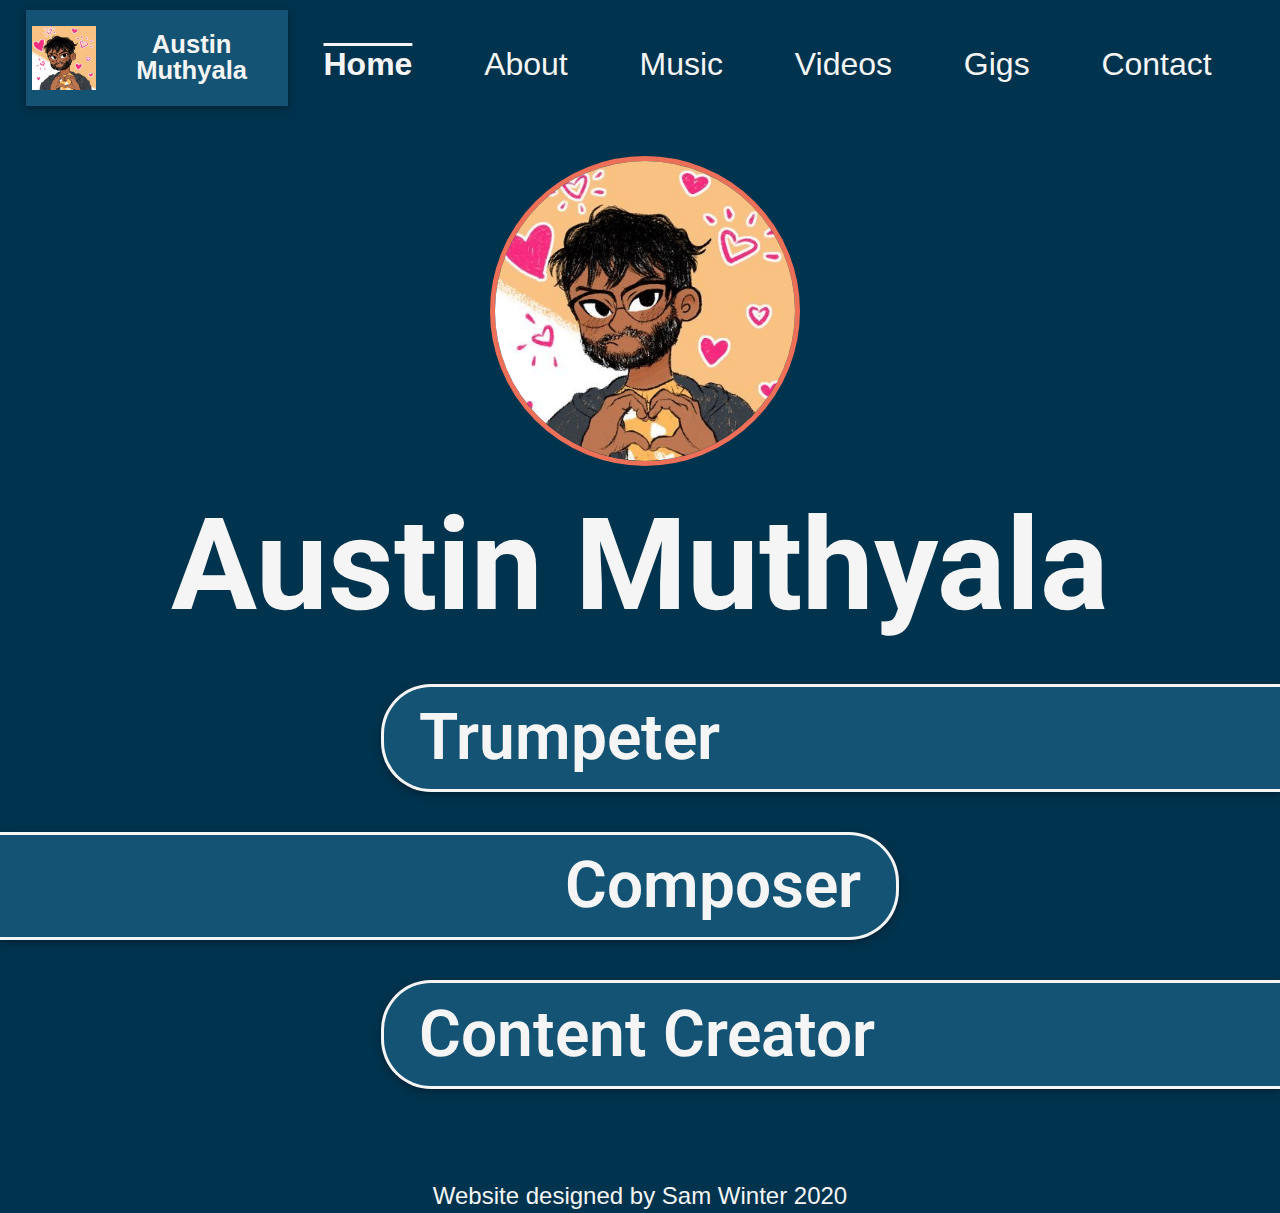
<file: index.html>
<!DOCTYPE html>

<html lang="en">

    <head>
        <!-- Global site tag (gtag.js) - Google Analytics -->
        <script async src="https://www.googletagmanager.com/gtag/js?id=G-86S7CY1XHG"></script>
        <script>
            window.dataLayer = window.dataLayer || [];
            function gtag(){dataLayer.push(arguments);}
            gtag('js', new Date());

            gtag('config', 'G-86S7CY1XHG');
        </script>
        <meta charset="utf-8">
        <meta name="viewport" content="width=device-width, initial-scale=1.0">
        <link rel="shortcut icon" type="image/jpg" href="images/mb_icon.jpg"/>
        <link rel="stylesheet" type="text/css" href="css/html5reset.css">
        <link rel="stylesheet" type="text/css" href="css/style.css">
        <link href="https://fonts.googleapis.com/css2?family=Roboto&display=swap" rel="stylesheet"> 
        <script src="js/site.js"></script>
        <title>Austin Muthyala</title>
    </head>

    <body id="main_body">
        <div class="skip" tabindex="0">
            <a href="#home_main">Skip to Content</a>
        </div>
        <header>
            <div class="name">
                <img src="images/mb_icon.jpg" alt="Muthybaby logo">
                <h1>Austin Muthyala</h1>
            </div>
            <div class="drop">
                <button onclick="dropdownToggle()" class="drop_button">Menu</button>
                <nav class="drop_list">
                    <li><a class="current_page" class="nav_link" href="index.html">Home</a></li>
                    <li><a class="nav_link" href="about.html">About</a></li>
                    <li><a class="nav_link" href="music.html">Music</a></li>
                    <li><a class="nav_link" href="content_creation.html">Videos</a></li>
                    <li><a class="nav_link" href="gigs_events.html">Gigs</a></li>
                    <li><a class="nav_link" href="contact.html">Contact</a></li>
                </nav>
            </div>
            <nav class="nav2">
                <ul class="navigation_list">
                    <li><a class="current_page" class="nav_link" href="index.html" tabindex="0">Home</a></li>
                    <li><a class="nav_link" href="about.html" tabindex="0">About</a></li>
                    <li><a class="nav_link" href="music.html" tabindex="0">Music</a></li>
                    <li><a class="nav_link" href="content_creation.html" tabindex="0">Videos</a></li>
                    <li><a class="nav_link" href="gigs_events.html" tabindex="0">Gigs</a></li>
                    <li><a class="nav_link" href="contact.html" tabindex="0">Contact</a></li>
                </ul>
            </nav>
        </header>

        <main id="home_main">
            <div class="flip" tabindex="0">
                <div class="flip_inner">
                    <div class="flip_front">
                        <img class="home_img" src="images/mb_icon.jpg" alt="Muthybaby logo" style="width:300px;height:300px;">
                    </div>
                    <div class="flip_back">
                        <img class="home_img" src="images/about/solo.jpg" alt="Austin playing a solo" style="width:300px;height:300px;">
                    </div>
                </div>
            </div> 
            <div id="home_header">
                <h1 class="home_content">Austin Muthyala</h1>
            </div>
            <div id="home1">
                <p class="home_content">Trumpeter</p>
            </div>
            <div id="home2">
                <p class="home_content">Composer</p>
            </div>
            <div id="home3">
                <p class="home_content">Content Creator</p>
            </div>
        </main>

        <footer>
            <p>Website designed by Sam Winter 2020</p>
        </footer>
    </body>

</html>
</file>
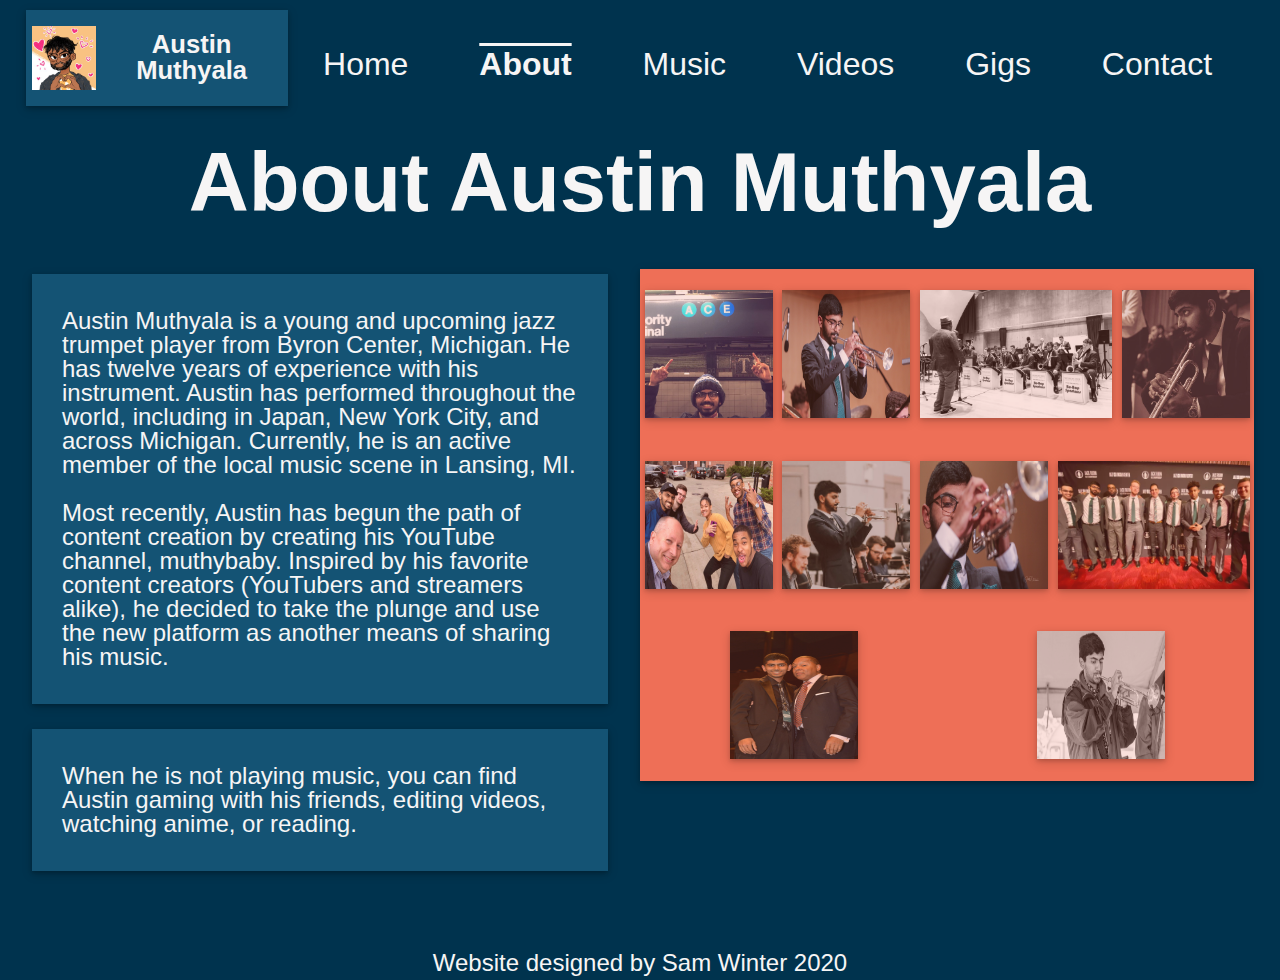
<file: about.html>
<!DOCTYPE html>

<html lang="en">

    <head>
        <!-- Global site tag (gtag.js) - Google Analytics -->
        <script async src="https://www.googletagmanager.com/gtag/js?id=G-86S7CY1XHG"></script>
        <script>
            window.dataLayer = window.dataLayer || [];
            function gtag(){dataLayer.push(arguments);}
            gtag('js', new Date());

            gtag('config', 'G-86S7CY1XHG');
        </script>
        <meta charset="utf-8">
        <meta name="viewport" content="width=device-width, initial-scale=1.0">
        <link rel="shortcut icon" type="image/jpg" href="images/mb_icon.jpg"/>
        <link rel="stylesheet" type="text/css" href="css/html5reset.css">
        <link rel="stylesheet" type="text/css" href="css/style.css">
        <script src="js/site.js"></script>
        <title>About</title>
    </head>

    <body>
        <div class="skip">
            <a href="#about_main">Skip to Content</a>
        </div>
        <header>
            <div class="name">
                <img src="images/mb_icon.jpg" alt="Muthybaby logo">
                <h1>Austin Muthyala</h1>
            </div>
            <div class="drop">
                <button onclick="dropdownToggle()" class="drop_button">Menu</button>
                <nav class="drop_list">
                    <li><a class="nav_link" href="index.html">Home</a></li>
                    <li><a class="current_page" class="nav_link" href="about.html">About</a></li>
                    <li><a class="nav_link" href="music.html">Music</a></li>
                    <li><a class="nav_link" href="content_creation.html">Videos</a></li>
                    <li><a class="nav_link" href="gigs_events.html">Gigs</a></li>
                    <li><a class="nav_link" href="contact.html">Contact</a></li>
                </nav>
            </div>
            <nav class="nav2">
                <ul class="navigation_list">
                    <li><a class="nav_link" href="index.html">Home</a></li>
                    <li><a class="current_page" class="nav_link" href="about.html">About</a></li>
                    <li><a class="nav_link" href="music.html">Music</a></li>
                    <li><a class="nav_link" href="content_creation.html">Videos</a></li>
                    <li><a class="nav_link" href="gigs_events.html">Gigs</a></li>
                    <li><a class="nav_link" href="contact.html">Contact</a></li>
                </ul>
            </nav>
        </header>

        <main id="about_main" class="main_container">
            <div class="headlines" id="about_headline">
                <h1><span class="orange">About</span> Austin <span class="orange">Muthyala</span></h1>
            </div>
            <div id="about_bio" class="page_card">
                <p>Austin Muthyala is a young and upcoming jazz trumpet player from Byron
                    Center, Michigan. He has twelve years of experience with his instrument.
                    Austin has performed throughout the world, including in Japan, New York City, and across
                    Michigan. Currently, he is an active member of the local music scene in Lansing, MI.<br><br>
                    Most recently, Austin has begun the path of content creation by creating his
                    YouTube channel, muthybaby. Inspired by his favorite content creators (YouTubers and
                    streamers alike), he decided to take the plunge and use the new platform as another
                    means of sharing his music.</p>
            </div>
            <div id="about_imgs" class="imgs_container">
                <img class="small_img" src="images/about/ace.jpg" alt="Austin by the ACE sign">
                <img class="small_img" src="images/about/solo.jpg" alt="Austin performing a solo">
                <img id="japan_band" class="large_img" src="images/about/japan_band.png" alt="Austin and his band in Japan">
                <img class="small_img" src="images/about/pose.jpg" alt="Austin playing the trumpet">
                <img class="small_img" src="images/about/friends.jpg" alt="Austin and friends">
                
                <img class="small_img extra_img" src="images/contact/solo2.jpg" alt="Austin taking a solo">
                <img class="small_img extra_img" src="images/contact/solo3.jpg" alt="Austin taking a solo">
                <img id="the_boys" class="large_img extra_img" src="images/contact/the_boys.jpg" alt="Austin and the boys">
                <img class="small_img extra_img" src="images/contact/wynton.jpg" alt="Austin and Wynton Marsalis">
                <img class="small_img extra_img" src="images/contact/solo4.jpg" alt="Austin taking a solo">
            </div>
            <div id="about_hobbies" class="page_card">
                <p>When he is not playing music, you can find Austin gaming with his friends, editing videos,
                    watching anime, or reading.</p>
            </div>
        </main>

        <footer>
            <p>Website designed by Sam Winter 2020</p>
        </footer>
        
    </body>

</html>
</file>
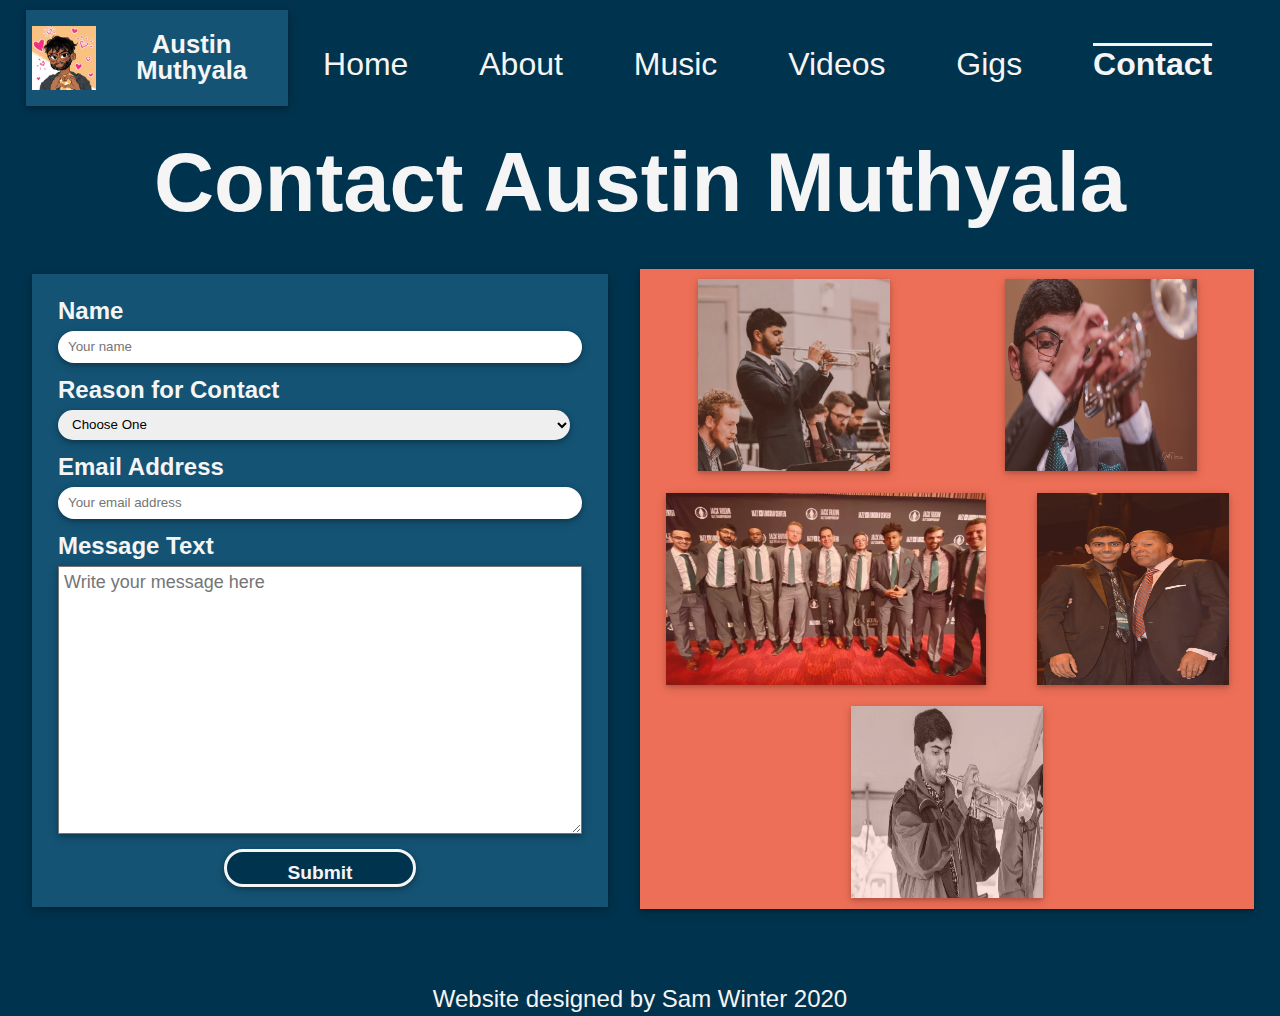
<file: contact.html>
<!DOCTYPE html>

<html lang="en">

    <head>
        <!-- Global site tag (gtag.js) - Google Analytics -->
        <script async src="https://www.googletagmanager.com/gtag/js?id=G-86S7CY1XHG"></script>
        <script>
            window.dataLayer = window.dataLayer || [];
            function gtag(){dataLayer.push(arguments);}
            gtag('js', new Date());

            gtag('config', 'G-86S7CY1XHG');
        </script>
        <meta charset="utf-8">
        <meta name="viewport" content="width=device-width, initial-scale=1.0">
        <link rel="shortcut icon" type="image/jpg" href="images/mb_icon.jpg"/>
        <link rel="stylesheet" type="text/css" href="css/html5reset.css">
        <link rel="stylesheet" type="text/css" href="css/style.css">
        <script src="js/site.js"></script>
        <title>Contact</title>
    </head>

    <body>
        <div class="skip">
            <a href="#contact_main">Skip to Content</a>
        </div>
        <header>
            <div class="name">
                <img src="images/mb_icon.jpg" alt="Muthybaby logo">
                <h1>Austin Muthyala</h1>
            </div>
            <div class="drop">
                <button onclick="dropdownToggle()" class="drop_button">Menu</button>
                <nav class="drop_list">
                    <li><a class="nav_link" href="index.html">Home</a></li>
                    <li><a class="nav_link" href="about.html">About</a></li>
                    <li><a class="nav_link" href="music.html">Music</a></li>
                    <li><a class="nav_link" href="content_creation.html">Videos</a></li>
                    <li><a class="nav_link" href="gigs_events.html">Gigs</a></li>
                    <li><a class="current_page" class="nav_link" href="contact.html">Contact</a></li>
                </nav>
            </div>
            <nav class="nav2">
                <ul class="navigation_list">
                    <li><a class="nav_link" href="index.html">Home</a></li>
                    <li><a class="nav_link" href="about.html">About</a></li>
                    <li><a class="nav_link" href="music.html">Music</a></li>
                    <li><a class="nav_link" href="content_creation.html">Videos</a></li>
                    <li><a class="nav_link" href="gigs_events.html">Gigs</a></li>
                    <li><a class="current_page" class="nav_link" href="contact.html">Contact</a></li>
                </ul>
            </nav>
        </header>

        <main id="contact_main" class="main_container">

            <div id="contact_headline" class="headlines">
                <h1>Contact <span class="orange">Austin</span> Muthyala</h1>
            </div>

            <div id="contact_form" class="page_card">
                <form action="https://formspree.io/f/mgepypeq" method="POST">
              
                    <label for="name">Name</label>
                    <input type="text" id="name" name="name" placeholder="Your name">
                
                    <label for="reason">Reason for Contact</label>
                    <select id="reason" name="reason">
                    <option value="None chosen">Choose One</option>
                    <option value="Gig">Gig Opportunity</option>
                    <option value="Teaching Inquiry">Teaching Inquiry</option>
                    <option value="Collaboration Request">Collaboration Request</option>
                    <option value="General Contact">General Contact</option>
                    </select>

                    <label for="email">Email Address</label>
                    <input type="text" id="email" name="email" placeholder="Your email address">
                
                    <label for="message">Message Text</label>
                    <textarea id="message" name="message" placeholder="Write your message here"></textarea>
                
                    <input id="submit" type="submit" value="Submit">
              
                </form>
            </div> 
            <div id="contact_imgs" class="imgs_container">
                <img class="small_img" src="images/contact/solo2.jpg" alt="Austin taking a solo">
                <img class="small_img" src="images/contact/solo3.jpg" alt="Austin taking a solo">
                <img id="the_boys" class="large_img" src="images/contact/the_boys.jpg" alt="Austin and the boys">
                <img class="small_img" src="images/contact/wynton.jpg" alt="Austin and Wynton Marsalis">
                <img class="small_img" src="images/contact/solo4.jpg" alt="Austin taking a solo">
            </div>
        </main>

        <footer>
            <p>Website designed by Sam Winter 2020</p>
        </footer>
        
    </body>

</html>
</file>
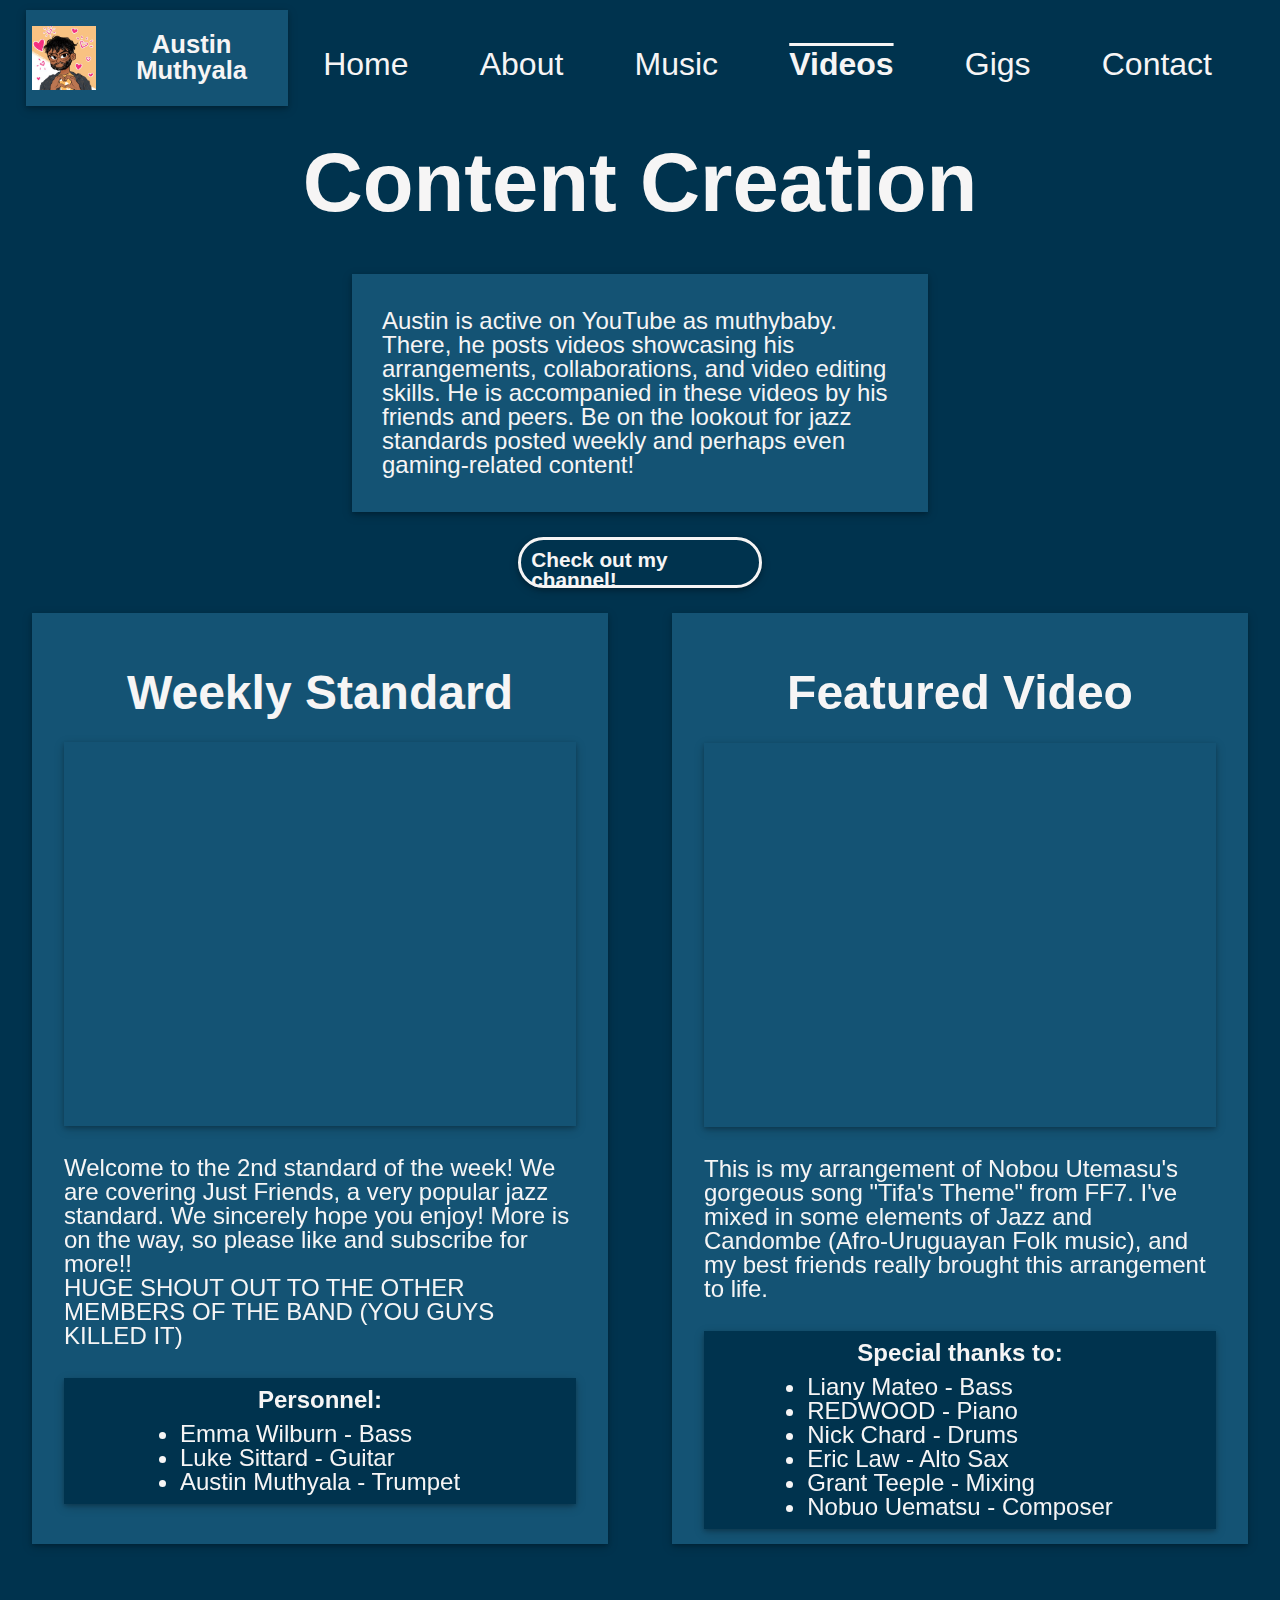
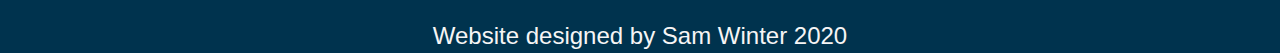
<file: content_creation.html>
<!DOCTYPE html>

<html lang="en">

    <head>
        <!-- Global site tag (gtag.js) - Google Analytics -->
        <script async src="https://www.googletagmanager.com/gtag/js?id=G-86S7CY1XHG"></script>
        <script>
            window.dataLayer = window.dataLayer || [];
            function gtag(){dataLayer.push(arguments);}
            gtag('js', new Date());

            gtag('config', 'G-86S7CY1XHG');
        </script>
        <meta charset="utf-8">
        <meta name="viewport" content="width=device-width, initial-scale=1.0">
        <link rel="shortcut icon" type="image/jpg" href="images/mb_icon.jpg"/>
        <link rel="stylesheet" type="text/css" href="css/html5reset.css">
        <link rel="stylesheet" type="text/css" href="css/style.css">
        <script src="js/site.js"></script>
        <title>Videos</title>
    </head>

    <body>
        <div class="skip">
            <a href="#video_main">Skip to Content</a>
        </div>
        <header>
            <div class="name">
                <img src="images/mb_icon.jpg" alt="Muthybaby logo">
                <h1>Austin Muthyala</h1>
            </div>
            <div class="drop">
                <button onclick="dropdownToggle()" class="drop_button">Menu</button>
                <nav class="drop_list">
                    <li><a class="nav_link" href="index.html">Home</a></li>
                    <li><a class="nav_link" href="about.html">About</a></li>
                    <li><a class="nav_link" href="music.html">Music</a></li>
                    <li><a class="current_page" class="nav_link" href="content_creation.html">Videos</a></li>
                    <li><a class="nav_link" href="gigs_events.html">Gigs</a></li>
                    <li><a class="nav_link" href="contact.html">Contact</a></li>
                </nav>
            </div>
            <nav class="nav2">
                <ul class="navigation_list">
                    <li><a class="nav_link" href="index.html">Home</a></li>
                    <li><a class="nav_link" href="about.html">About</a></li>
                    <li><a class="nav_link" href="music.html">Music</a></li>
                    <li><a class="current_page" class="nav_link" href="content_creation.html">Videos</a></li>
                    <li><a class="nav_link" href="gigs_events.html">Gigs</a></li>
                    <li><a class="nav_link" href="contact.html">Contact</a></li>
                </ul>
            </nav>
        </header>

        <main id="video_main" class="main_container">
            <div class="headlines">
                <h1>Content <span class="orange">Creation</span></h1>
            </div>
            <div id="video_desc" class="page_card">
                <p>Austin is active on YouTube as muthybaby. There, he posts videos showcasing his arrangements,
                    collaborations, and video editing skills. He is accompanied in these videos by his friends
                    and peers. Be on the lookout for jazz standards posted weekly and perhaps even gaming-related 
                    content!
                </p>
            </div>
            <a href="https://www.youtube.com/channel/UC6AO7AsbFpjEsR_N7eI0t7A" class="w3-button" id="channel_link">Check out my channel!</a>
            <div id="video_section1" class="page_card">
                <h2>Weekly Standard</h2>
                <iframe title="weekly_standard" src="https://youtube.com/embed/nhDXVvV-UZQ" width="306" height="150" frameborder="0" 
                allowfullscreen="true"></iframe>
                <p class="extras_p">Welcome to the 2nd standard of the week! We are covering Just Friends, a very popular jazz standard. We sincerely 
                    hope you enjoy! More is on the way, so please like and subscribe for more!!
                    <br>HUGE SHOUT OUT TO THE  OTHER MEMBERS OF THE BAND (YOU GUYS KILLED IT)</p>
                <div class="feature_list extras_div">
                    <h3>Personnel:</h3>
                    <ul>
                        <li>Emma Wilburn - Bass</li>
                        <li>Luke Sittard - Guitar</li>
                        <li>Austin Muthyala - Trumpet</li>
                    </ul>
                </div>
            </div>
            <div id="video_section2" class="page_card">
                <h2>Featured Video</h2>
                <iframe title="featured_vid" src="https://www.youtube.com/embed/qxV4HOrIyDw" width="306" height="150" frameborder="0"
                allowfullscreen="true"></iframe>
                <p class="extras_p">This is my arrangement of Nobou Utemasu's gorgeous song "Tifa's Theme" from FF7. 
                    I've mixed in some elements of Jazz and Candombe (Afro-Uruguayan Folk music), and 
                    my best friends really brought this arrangement to life.</p>
                <div class="feature_list extras_div">
                    <h3>Special thanks to:</h3>
                    <ul>
                        <li>Liany Mateo - Bass</li>
                        <li>REDWOOD - Piano</li>
                        <li>Nick Chard - Drums</li>
                        <li>Eric Law - Alto Sax</li>
                        <li>Grant Teeple - Mixing</li>
                        <li>Nobuo Uematsu - Composer</li>
                    </ul>
                </div>
            </div>
        </main>

        <footer>
            <p>Website designed by Sam Winter 2020</p>
        </footer>
        
    </body>

</html>
</file>
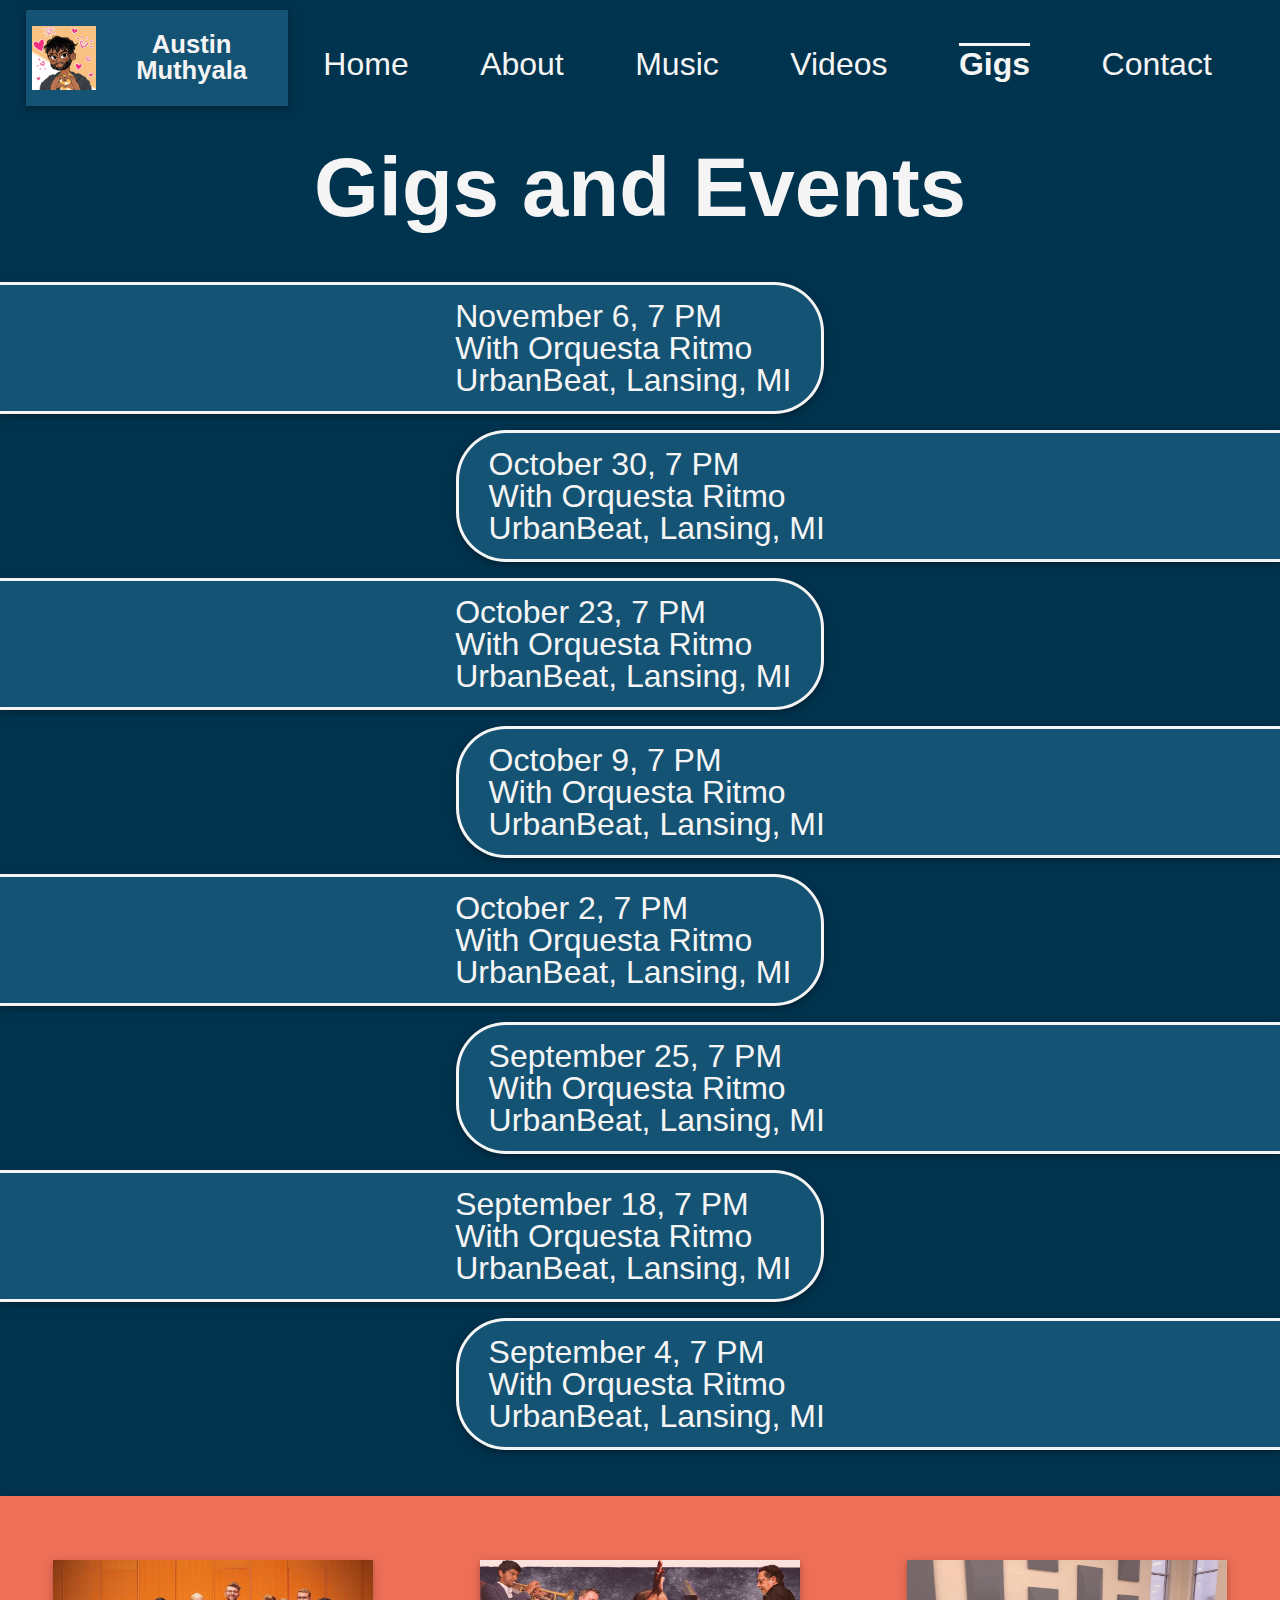
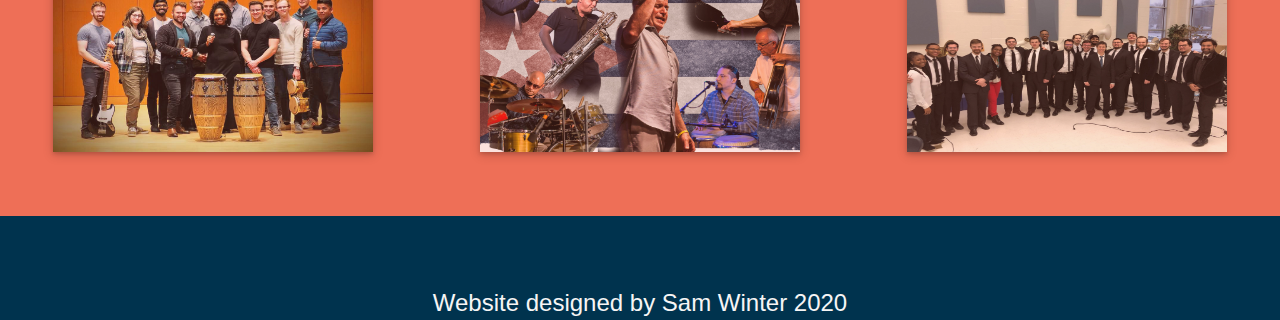
<file: gigs_events.html>
<!DOCTYPE html>

<html lang="en">

    <head>
        <!-- Global site tag (gtag.js) - Google Analytics -->
        <script async src="https://www.googletagmanager.com/gtag/js?id=G-86S7CY1XHG"></script>
        <script>
            window.dataLayer = window.dataLayer || [];
            function gtag(){dataLayer.push(arguments);}
            gtag('js', new Date());

            gtag('config', 'G-86S7CY1XHG');
        </script>
        <meta charset="utf-8">
        <meta name="viewport" content="width=device-width, initial-scale=1.0">
        <link rel="shortcut icon" type="image/jpg" href="images/mb_icon.jpg"/>
        <link rel="stylesheet" type="text/css" href="css/html5reset.css">
        <link rel="stylesheet" type="text/css" href="css/style.css">
        <script src="js/site.js"></script>
        <title>Events</title>
    </head>

    <body>
        <div class="skip">
            <a href="#gigs_main">Skip to Content</a>
        </div>
        <header>
            <div class="name">
                <img src="images/mb_icon.jpg" alt="Muthybaby logo">
                <h1>Austin Muthyala</h1>
            </div>
            <div class="drop">
                <button onclick="dropdownToggle()" class="drop_button">Menu</button>
                <nav class="drop_list">
                    <li><a class="nav_link" href="index.html">Home</a></li>
                    <li><a class="nav_link" href="about.html">About</a></li>
                    <li><a class="nav_link" href="music.html">Music</a></li>
                    <li><a class="nav_link" href="content_creation.html">Videos</a></li>
                    <li><a class="current_page" class="nav_link" href="gigs_events.html">Gigs</a></li>
                    <li><a class="nav_link" href="contact.html">Contact</a></li>
                </nav>
            </div>
            <nav class="nav2">
                <ul class="navigation_list">
                    <li><a class="nav_link" href="index.html">Home</a></li>
                    <li><a class="nav_link" href="about.html">About</a></li>
                    <li><a class="nav_link" href="music.html">Music</a></li>
                    <li><a class="nav_link" href="content_creation.html">Videos</a></li>
                    <li><a class="current_page" class="nav_link" href="gigs_events.html">Gigs</a></li>
                    <li><a class="nav_link" href="contact.html">Contact</a></li>
                </ul>
            </nav>
        </header>

        <main id="gigs_main">
            <div class="headlines" id="gigs_headline">
                <h1>Gigs and Events</h1>
            </div>
            <div class="left_stick">
                <p class="gigs_content">November 6, 7 PM<br>With Orquesta Ritmo<br>UrbanBeat, Lansing, MI</p>
            </div>
            <div class="right_stick">
                <p class="gigs_content">October 30, 7 PM<br>With Orquesta Ritmo<br>UrbanBeat, Lansing, MI</p>
            </div>
            <div class="left_stick">
                <p class="gigs_content">October 23, 7 PM<br>With Orquesta Ritmo<br>UrbanBeat, Lansing, MI</p>
            </div>
            <div class="right_stick">
                <p class="gigs_content">October 9, 7 PM<br>With Orquesta Ritmo<br>UrbanBeat, Lansing, MI</p>
            </div>
            <div class="left_stick">
                <p class="gigs_content">October 2, 7 PM<br>With Orquesta Ritmo<br>UrbanBeat, Lansing, MI</p>
            </div>
            <div class="right_stick">
                <p class="gigs_content">September 25, 7 PM<br>With Orquesta Ritmo<br>UrbanBeat, Lansing, MI</p>
            </div>
            <div class="left_stick">
                <p class="gigs_content">September 18, 7 PM<br>With Orquesta Ritmo<br>UrbanBeat, Lansing, MI</p>
            </div>
            <div class="right_stick">
                <p class="gigs_content">September 4, 7 PM<br>With Orquesta Ritmo<br>UrbanBeat, Lansing, MI</p>
            </div>
            <div id="gigs_imgs" class="imgs_container">
                <img class="large_img" src="images/gigs/salsa.jpg" alt="Austin and his salsa band">
                <img class="large_img" src="images/gigs/orquesta_ritmo.jpg" alt="Orquesta Ritmo">
                <img class="large_img" src="images/gigs/band.jpg" alt="Austin and the band">
            </div>
        </main>

        <footer>
            <p>Website designed by Sam Winter 2020</p>
        </footer>
    </body>

</html>
</file>
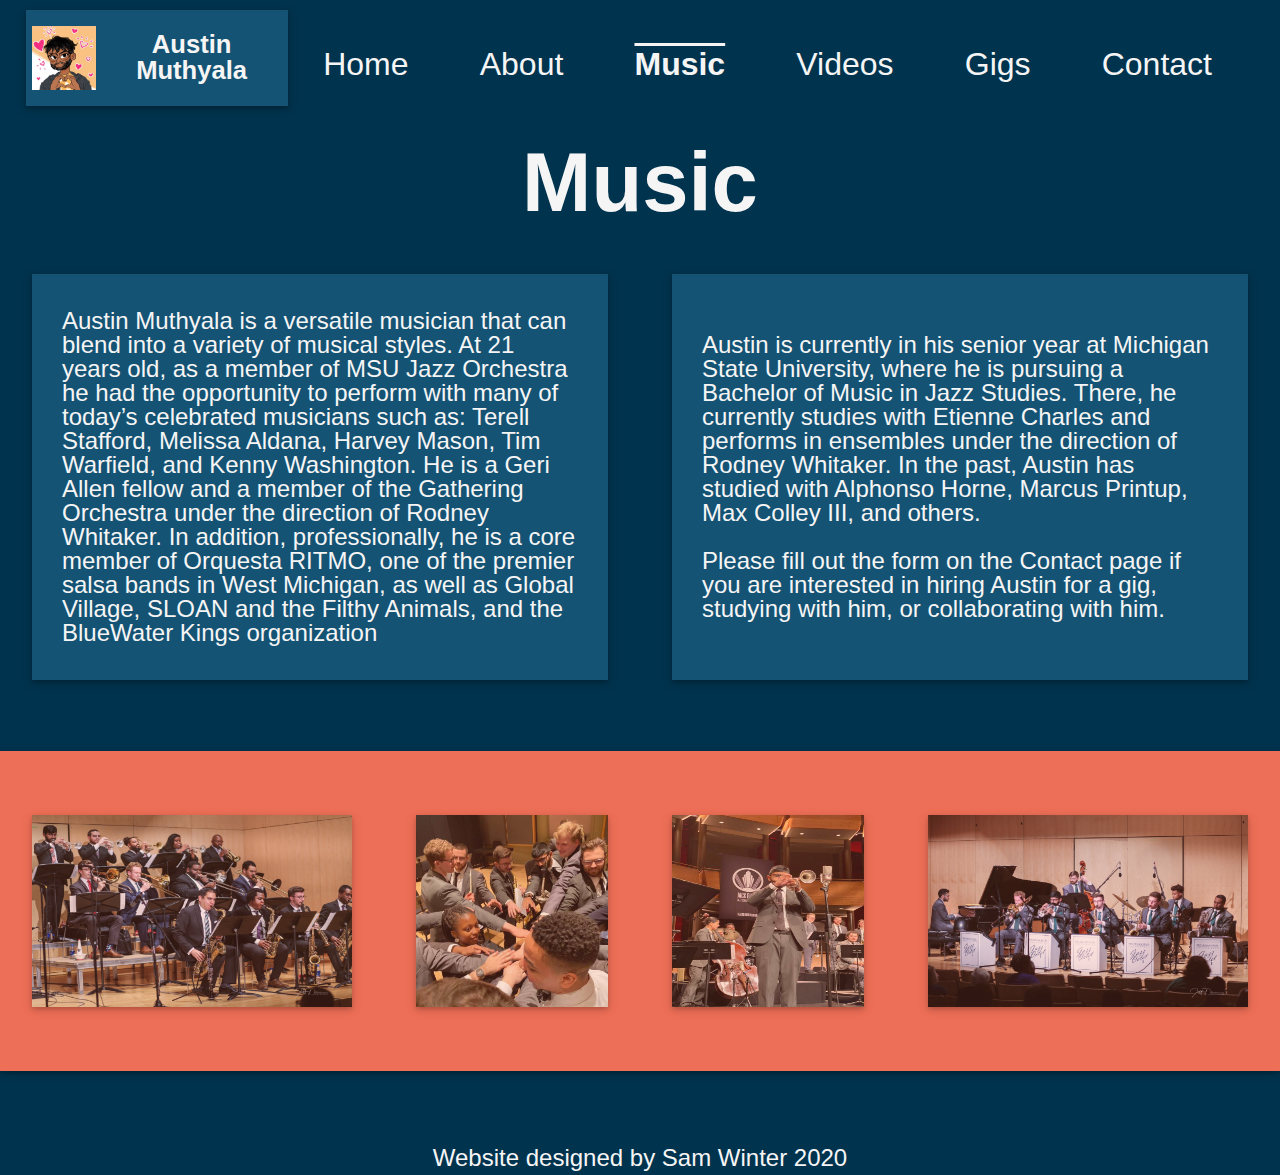
<file: music.html>
<!DOCTYPE html>

<html lang="en">

    <head>
        <!-- Global site tag (gtag.js) - Google Analytics -->
        <script async src="https://www.googletagmanager.com/gtag/js?id=G-86S7CY1XHG"></script>
        <script>
            window.dataLayer = window.dataLayer || [];
            function gtag(){dataLayer.push(arguments);}
            gtag('js', new Date());

            gtag('config', 'G-86S7CY1XHG');
        </script>
        <meta charset="utf-8">
        <meta name="viewport" content="width=device-width, initial-scale=1.0">
        <link rel="shortcut icon" type="image/jpg" href="images/mb_icon.jpg"/>
        <link rel="stylesheet" type="text/css" href="css/html5reset.css">
        <link rel="stylesheet" type="text/css" href="css/style.css">
        <script src="js/site.js"></script>
        <title>Music</title>
    </head>

    <body>
        <div class="skip">
            <a href="#music_main">Skip to Content</a>
        </div>
        <header>
            <div class="name">
                <img src="images/mb_icon.jpg" alt="Muthybaby logo">
                <h1>Austin Muthyala</h1>
            </div>
            <div class="drop">
                <button onclick="dropdownToggle()" class="drop_button">Menu</button>
                <nav class="drop_list">
                    <li><a class="nav_link" href="index.html">Home</a></li>
                    <li><a class="nav_link" href="about.html">About</a></li>
                    <li><a class="current_page" class="nav_link" href="music.html">Music</a></li>
                    <li><a class="nav_link" href="content_creation.html">Videos</a></li>
                    <li><a class="nav_link" href="gigs_events.html">Gigs</a></li>
                    <li><a class="nav_link" href="contact.html">Contact</a></li>
                </nav>
            </div>
            <nav class="nav2">
                <ul class="navigation_list">
                    <li><a class="nav_link" href="index.html">Home</a></li>
                    <li><a class="nav_link" href="about.html">About</a></li>
                    <li><a class="current_page" class="nav_link" href="music.html">Music</a></li>
                    <li><a class="nav_link" href="content_creation.html">Videos</a></li>
                    <li><a class="nav_link" href="gigs_events.html">Gigs</a></li>
                    <li><a class="nav_link" href="contact.html">Contact</a></li>
                </ul>
            </nav>
        </header>

        <main id="music_main" class="main_container">
            <div class="headlines">
                <h1>Music</h1>
            </div>
            <div id="music_ov" class="page_card">
                <p>Austin Muthyala is a versatile musician that can blend into a variety of musical
                    styles. At 21 years old, as a member of MSU Jazz Orchestra he had the opportunity to
                    perform with many of today’s celebrated musicians such as: Terell Stafford, Melissa
                    Aldana, Harvey Mason, Tim Warfield, and Kenny Washington. He is a Geri Allen fellow
                    and a member of the Gathering Orchestra under the direction of Rodney Whitaker.
                    In addition, professionally, he is a core member of Orquesta RITMO, one of the premier
                    salsa bands in West Michigan, as well as Global Village, SLOAN and the Filthy
                    Animals, and the BlueWater Kings organization
                </p>
            </div>
            <div id="music_imgs" class="imgs_container">
                <img class="large_img" src="images/music/the_gathering.jpg" alt="The Gathering Orchestra">
                <img class="small_img" src="images/music/team.jpg" alt="Austin and teammates">
                <img class="small_img" src="images/music/jack_rudin.jpg" alt="Austin at Jack Rudin">
                <img class="large_img" src="images/music/octet.jpg" alt="Austin's octet">
            </div>
            <div id="music_studies" class="page_card">
                <p>Austin is currently in his senior year at Michigan State University, where he is pursuing
                    a Bachelor of Music in Jazz Studies. There, he currently studies with Etienne Charles and performs
                    in ensembles under the direction of Rodney Whitaker. In the past, Austin has studied with Alphonso Horne,
                    Marcus Printup, Max Colley III, and others.<br> <br>
                    Please fill out the form on the Contact page if you are interested in hiring Austin for a gig, studying with
                    him, or collaborating with him.
                </p>
            </div>
        </main>

        <footer>
            <p>Website designed by Sam Winter 2020</p>
        </footer>
        
    </body>

</html>
</file>
<file: css/style.css>
@-webkit-keyframes fade_in {
    0% {
        opacity: 0;
    }
  
    100% {
        opacity: 1;
    }
}
  
@keyframes fade_in {
    0% {
        opacity: 0;
    }
  
    100% {
        opacity: 1;
    }
}

@-webkit-keyframes slide_up {
    0% {
        margin-top: 200px;
    }

    100% {
        margin-top: 8px;
  }
}
  
@keyframes slide_up {
    0% {
      margin-top: 200px;
    }
  
    100% {
      margin-top: 8px;
    }
}

@-webkit-keyframes slide_up_tablet {
    0% {
        margin-top: 300px;
    }

    100% {
        margin-top: 20px;
  }
}
  
@keyframes slide_up_tablet {
    0% {
      margin-top: 300px;
    }
  
    100% {
      margin-top: 20px;
    }
}

body {
    font-family: 'Segoe UI', Tahoma, Geneva, Verdana, sans-serif;
    color: #f6f5f5; 
    background-color: #00334e;
    width: 100vw;
}

.current_page {
    color: #f6f5f5;
    font-size: 1.25em;
    text-decoration: underline;
    font-weight: 550;
}

.skip {
    background: none;
    margin-left: auto;
    margin-right: auto;
    text-decoration: none;
    font-weight: 100;
    opacity: 100;
    align-self: center;
    justify-self: center;
}

.skip a {
    background: #145374;
    color: #f6f5f5;
    text-decoration: none;
    left: 0;
    padding: 6px;
    -webkit-transition: top 1s ease-out;
    transition: top 1s ease-out;
    z-index: 1;
    position: absolute;
    top: -40px;
}
  
.skip a:focus {
    top: 0px;
}

.skip:hover, .skip:focus {
    color: #ee6f57;
    text-decoration: underline;
}

.name {
    display: none;
}

.drop_button {
    width: 15vw;
    height: 15vw;
    margin-left: 42.5vw;
    font-size: 1.5em;
    color: transparent;
    margin-top: 10px;
    border: none;
    background-color: transparent;
    cursor: pointer;
    background: url("../images/menu_icon.png");
    background-size: 100% 100%;
}

.drop_button:hover, .drop_button:focus {
    opacity: 0.85;
}

.drop {
    display: inline-block;
    position: relative;
}

.drop_list {
    display: none;
    position: absolute;
    width: 100vw;
    box-shadow: 0px 8px 16px 0px rgba(0,0,0,0.2);
    z-index: 1;
    background-color: #00334e;
    text-align: center;
    border-radius: 0px 0px 30px 30px;
}

.drop_list li:nth-child(odd) {
    background-color: #145374;
}

.drop_list li {
    padding: 12px 10px;
    text-decoration: none;
    display: block;
}

.show {
    display: block;
}

.nav2 {
    display:none;
}

.nav_link {
    color: #f6f5f5;
    text-decoration: none;
    font-weight: 300;
    font-size: 1.25em;
    cursor: pointer;
}

.nav_link:hover, .nav_link:focus {
    color: #ee6f57;
    text-decoration: underline;
}

.main_container {
    display: grid;
    row-gap: 15px;
    padding-top: 10px;
    width: 100vw;
}

.page_card p {
    width: 75vw;
    padding-top: 3vw;
    padding-bottom: 3vw;
    align-self: center;
    justify-self: center;
}

.orange {
    color: #f6f5f5;
}

.headlines {
    grid-row: 1 / span 1;
    grid-column: 1 / span 2;
    display: flex;
    justify-content: center;
    align-content: center;
    font-size: 2.5em;
    padding-bottom: 10px;
    font-family: 'Segoe UI', Tahoma, Geneva, Verdana, sans-serif;
}

.page_card {
    display: flex;
    justify-content: center;
    align-content: center;
    justify-self: center;
    width: 85vw;
    background-color: #145374;
    padding-top: 5px;
    padding-bottom: 5px;
    margin: 5px;
    box-shadow: 0 2px 4px 0 rgba(0, 0, 0, 0.2), 0 3px 10px 0 rgba(0, 0, 0, 0.19);
}

.imgs_container {
    overflow: hidden;
    display: flex;
    flex-wrap: wrap;
    justify-content: space-around;
    align-content: space-around;
    background-color: #ee6f57;
    box-shadow: 0 2px 4px 0 rgba(0, 0, 0, 0.2), 0 3px 10px 0 rgba(0, 0, 0, 0.19);
    height: 90vw;
    width: 100vw;
}

#home_main {
    display: flex;
    flex-direction: column;
    align-content: space-around;
    justify-content: center;
    width: 100vw;
    overflow: hidden;
    font-family: 'Roboto', 'Segoe UI', Tahoma, Geneva, Verdana, sans-serif;
}

#home_main h1 {
    font-size: 2.5em;
    font-weight: 700;
    padding-top: 10px;
    display: flex;
    align-content: center;
    justify-content: center;
}

.flip {
    background-color: transparent;
    width: 300px;
    height: 300px;
    perspective: 1000px;
    align-self: center;
    justify-self: center;
    margin-top: 25px;
    margin-bottom: 10px;
}

.flip_inner {
    position: relative;
    width: 120%;
    height: 105%;
    transition: transform 0.6s;
    transform-style: preserve-3d;
}

.flip:hover .flip_inner, .flip:focus .flip_inner {
    transform: rotateY(180deg);
}

.flip_front, .flip_back {
    position: absolute;
    width: 100%;
    height: 100%;
    -webkit-backface-visibility: hidden;
    backface-visibility: hidden;
    background-color: #00334e;
}

.flip_back {
    transform: rotateY(180deg);
}

.home_img {
    border-radius: 50%;
    border-width: 5px;
    border-style: solid;
    border-color: #ee6f57;
}

.home_content {
    align-self: center;
    justify-self: center;
    font-weight: 600;
    font-size: 2em;
    margin: 15px;
}

#home1, #home2, #home3 {
    background-color: #145374;
    margin-top: 8px;
    margin-bottom: 8px;
    display: flex;
    flex-direction: row;
    width: 90vw;
    box-shadow: 0 2px 4px 0 rgba(0, 0, 0, 0.2), 0 3px 10px 0 rgba(0, 0, 0, 0.19);
    border-style: solid;
    border-color: #f6f5f5;
    animation-name: slide_up;
    animation-duration: 2s;
}

#home1, #home3 {
    justify-content: flex-start;
    align-content: center;
    align-self: flex-end;
    border-radius: 50px 0px 0px 50px;
    border-width: 3px 0px 3px 3px;
}

#home2 {
    justify-content: flex-end;
    align-content: center;
    border-radius: 0px 50px 50px 0px;
    border-width: 3px 3px 3px 0px;
}

#home_body {
    display: flex;
    flex-direction: column;
    justify-content: center;
    align-content: space-around;
}

footer {
    display: flex;
    justify-content: center;
    align-content: center;
    bottom: 5px;
    position: relative;
    width: 100%;
    z-index: -1;
    padding-top: 40px;
}

footer p {
    justify-self: center;
    align-self: center;
    font-weight: 100;
}

#about_main * {
    animation-name: fade_in;
    animation-duration: 1s;
}

#about_headline {
    font-size: 2em;
}

#about_main {
    grid-template-columns: repeat(2, 1fr);
    grid-template-rows: repeat(4, auto);
}

#about_bio {
    grid-row: 2 / span 1;
    grid-column: 1 / span 2;
}

#about_hobbies {
    grid-row: 4 / span 1;
    grid-column: 1 / span 2;
}

#about_imgs {
    grid-row: 3 / span 1;
    grid-column: 1 / span 2;
    height: 150vw;
}

.small_img {
    width: 40vw;
    height: 40vw;
    box-shadow: 0 2px 4px 0 rgba(0, 0, 0, 0.2), 0 3px 10px 0 rgba(0, 0, 0, 0.19);
    opacity: .8;
    animation-name: none !important;
}

.small_img:hover, .small_img:focus, .large_img:hover, .large_img:focus {
    box-shadow: 0 8px 16px 0 rgba(0, 0, 0, 0.2), 0 3px 10px 0 rgba(0, 0, 0, 0.19);
    opacity: 1;
}

.large_img {
    width: 90vw;
    height: 50vw;
    box-shadow: 0 2px 4px 0 rgba(0, 0, 0, 0.2), 0 3px 10px 0 rgba(0, 0, 0, 0.19);
    opacity: .8;
    animation-name: none !important;
}

#video_main {
    grid-template-columns: repeat(2, 1fr);
    grid-template-rows: repeat(5, auto);
}

#video_main * {
    animation-name: fade_in;
    animation-duration: 1s;
}

#video_desc {
    grid-row: 2 / span 1;
    grid-column: 1 / span 2;
}

#video_section1 h2, #video_section2 h2 {
    align-self: center;
    justify-self: center;
    padding-top: 5vw;
    padding-bottom: 5vw;
    font-size: 1.5em;
}

#channel_link {
    grid-row: 3 / span 1;
    grid-column: 1 / span 2;
    display: flex;
    justify-content: center;
    align-content: center;
    justify-self: center;
    background-color: #00334e;
    padding: 10px;
    margin: 5px;
    box-shadow: 0 2px 4px 0 rgba(0, 0, 0, 0.2), 0 3px 10px 0 rgba(0, 0, 0, 0.19);
    color: #f6f5f5;
    text-decoration: none;
    font-weight: 600;
    border-width: 3px;
    border-radius: 50px;
    border-color: #f6f5f5;
    border-style: solid;
    cursor: pointer;
}

#video_section1 {
    grid-row: 4 / span 1;
    grid-column: 1 / span 2;
    flex-direction: column;
}

#video_section2 {
    grid-row: 5 / span 1;
    grid-column: 1 / span 2;
    flex-direction: column;
}

#video_section1 iframe, #video_section2 iframe {
    width: 80vw;
    height: 60vw;
    align-self: center;
    justify-self: center;
    box-shadow: 0 2px 4px 0 rgba(0, 0, 0, 0.2), 0 3px 10px 0 rgba(0, 0, 0, 0.19);
}

.feature_list {
    background-color: #00334e;
    box-shadow: 0 2px 4px 0 rgba(0, 0, 0, 0.2), 0 3px 10px 0 rgba(0, 0, 0, 0.19);
    width: 70vw;
    display: flex;
    flex-wrap: wrap;
    flex-direction: column;
    justify-content: center;
    align-content: center;
    align-self: center;
    align-items: flex-start;
    padding-top: 10px;
    padding-bottom: 10px;
    margin-bottom: 10px;
}

.feature_list ul {
    padding-top: 5px;
    flex-wrap: wrap;
}

.feature_list h3 {
    padding-bottom: 5px;
    align-self: center;
}

#music_main {
    grid-template-columns: repeat(2, 1fr);
    grid-template-rows: repeat(4, auto);
}

#music_main * {
    animation-name: fade_in;
    animation-duration: 1s;
}

#music_ov {
    grid-row: 2 / span 1;
    grid-column: 1 / span 2;
}

#music_studies {
    grid-row: 4 / span 1;
    grid-column: 1 / span 2;
}


#music_imgs {
    grid-row: 3 / span 1;
    grid-column: 1 / span 2;
    height: 150vw;
}

#gigs_headline h1 {
    animation-name: fade-in;
    animation-duration: 1s;
}

#gigs_main .right_stick, #gigs_main .left_stick {
    background-color: #145374;
    margin-top: 8px;
    margin-bottom: 8px;
    display: flex;
    flex-direction: row;
    width: 90vw;
    box-shadow: 0 2px 4px 0 rgba(0, 0, 0, 0.2), 0 3px 10px 0 rgba(0, 0, 0, 0.19);
    border-style: solid;
    border-color: #f6f5f5;
    animation-name: slide_up;
    animation-duration: 2s;
}

.right_stick {
    justify-content: flex-start;
    align-content: center;
    align-self: flex-end;
    border-radius: 50px 0px 0px 50px;
    border-width: 3px 0px 3px 3px;
    padding-left: 15px;
}

.left_stick {
    justify-content: flex-end;
    align-content: center;
    border-radius: 0px 50px 50px 0px;
    border-width: 3px 3px 3px 0px;
    padding-right: 15px;
}

#gigs_main {
    display: flex;
    flex-direction: column;
    align-content: space-around;
    justify-content: center;
    width: 100vw;
    overflow: hidden;
}

.gigs_content {
    align-self: center;
    justify-self: center;
    font-size: 1.25em;
    margin: 15px;
    animation-name: fade_in;
    animation-duration: 1s;
}

#gigs_imgs {
    margin-top: 15px;
    height: 170vw;
    animation-name: fade_in;
    animation-duration: 1s;
}

#gigs_details {
    margin-top: 20px;
    align-self: center;
    justify-self: center;
    display: flex;
    flex-direction: column;
    justify-content: center;
    align-content: center;
    text-align: center;

}

#contact_main {
    grid-template-columns: repeat(2, 1fr);
    grid-template-rows: repeat(3, auto);
}

#contact_main * {
    animation-name: fade_in;
    animation-duration: 1s;
}

#contact_headline {
    font-size: 1.75em;
    grid-row: 1 / span 1;
    grid-column: 1 / span 2;
}

#contact_form {
    grid-row: 2 / span 1;
    grid-column: 1 / span 2;
    display: flex;
    flex-direction: column;
    align-items: center;
    align-content: center;
    justify-content: center;
    justify-items: center;
    padding-top: 10px;
    width: 70vw;
}

#contact_form * {
    display: block;
}

#contact_form label {
    margin-top: 15px;
    margin-bottom: 8px;
    font-weight: 600;
}

#contact_form input, #contact_form select, #contact_form textarea {
    margin-bottom: 15px;
    margin-top: 5px;
    box-shadow: 0 2px 4px 0 rgba(0, 0, 0, 0.2), 0 3px 10px 0 rgba(0, 0, 0, 0.19);
    cursor: pointer;
}

#reason {
    color: black;
}

#contact_form input[type=text], #contact_form select {
    border-radius: 50px;
    width: 60vw;
    padding-left: 10px;
    height: 30px;
    border-width: 0;
    cursor: pointer;
}

#contact_form textarea {
    height: 75vw;
    width: 60vw;
    font-family: 'Segoe UI', Tahoma, Geneva, Verdana, sans-serif;
    font-size: 1em;
    padding: 5px;
    resize: vertical;
    cursor: pointer;
}

#submit {
    display: flex;
    justify-content: center;
    align-content: center;
    justify-self: center;
    background-color: #00334e;
    padding: 10px;
    margin: 5px;
    box-shadow: 0 2px 4px 0 rgba(0, 0, 0, 0.2), 0 3px 10px 0 rgba(0, 0, 0, 0.19);
    color: #f6f5f5;
    text-decoration: none;
    font-weight: 600;
    border-width: 3px;
    border-radius: 50px;
    border-color: #f6f5f5;
    border-style: solid;
    width: 30vw;
    margin-left: auto;
    margin-right: auto;
    cursor: pointer;
}

#contact_imgs {
    grid-row: 3 / span 1;
    grid-column: 1 / span 2;
    height: 140vw;
}

#the_boys, #japan_band {
    width: 80vw;
    opacity: .8;
    animation-name: none !important;
}

.extra_img, .extras_p, .extras_div {
    display: none;
}

@media screen and (min-width: 600px){
    .extras_div {
        display: flex;
    }

    .current_page {
        text-decoration: overline;
    }

    .extra_img, .extras_p {
        display: block;
    }
    
    .navigation_list {
        display: flex;
        flex-direction: row;
        flex-wrap: wrap;
        justify-content: space-around;
        align-content: space-between;
        padding-top: 15px;
    }

    .nav2 {
        display: block;
    }
    
    .drop, .name, .logo {
        display: none;
    }

    header {
        font-size: 1.6em;
        display: flex;
        flex-direction: column;
        flex-wrap: wrap;
    }

    .navigation_list {
        display: flex;
        flex-direction: row;
        flex-wrap: wrap;
        justify-content: space-around;
        align-content: space-between;
        padding-top: 15px;
    }
    
    .page_card {
        font-size: 1.3em;
    }

    .flip {
        margin-top: 50px;
        margin-bottom: 20px;
    }

    #home_main h1 {
        font-size: 6em !important;
    }

    .home_content {
        font-size: 3.5em;
    }

    #home1 p, #home2 p, #home3 p {
        padding: 20px;
    }

    .gigs_content {
        font-size: 2em;
    }

    #home1, #home2, #home3 {
        animation-name: slide_up_tablet;
        margin-top: 20px;
        margin-bottom: 20px;
    }

    .headlines, #contact_headline, #about_headline {
        font-size: 4em;
    }

    #contact_form textarea {
        height: 30vw;
        font-size: .75em;
    }

    .imgs_container {
        height: 50vw;
    }

    .small_img {
        width: 22vw;
        height: 22vw;
    }
    
    .large_img {
        width: 40vw;
        height: 22vw;
    }

    #the_boys, #japan_band {
        width: 40vw;
    }

    #contact_imgs, #gigs_imgs, #music_imgs {
        height: 50vw;
    }

    #about_imgs {
        height: 80vw;
    }

    .headlines {
        margin-top: 15px;
        height: 40vw;
        width: 100vw;
        background-attachment: fixed; /* Parallax effect */ 
        background-position: center;    
        background-repeat: no-repeat; /* Parallax effect */
        background-size: cover;       /* Parallax effect */
        background-image: url("../images/about/pose.jpg");
    }

    .headlines h1 {
        height: 10vw;
        margin-top: 15vw;
    }

    #gigs_headline {
        margin-top: 15px;
        margin-bottom: 15px;
    }

    footer {
        padding-top: 80px;
    }

    footer p {
        font-size: 1.5em;
    }
}

@media screen and (min-width: 1000px) {
    header{
        width: 100vw;
        display: flex;
        flex-direction: row;
        margin-bottom: 0vw;
    }

    .name {
        display: flex;
        flex-direction: row;
        justify-content: space-around;
        align-items: center;
        width: 20vw;
        margin-left: 2vw;
        height: 7vw;
        text-align: center;
        background-color: #145374;
        box-shadow: 0 2px 4px 0 rgba(0, 0, 0, 0.2), 0 3px 10px 0 rgba(0, 0, 0, 0.19);
        margin-top: 10px;
        padding: 3px;
    }

    .name img {
        width: 5vw;
        height: 5vw;
        padding: 3px;
    }

    .nav2 {
        width: 75vw;
        margin-top: 20px;
        align-items: center;
    }

    .navigation_list {
        width: 75vw;
        margin-right: 2vw;
        align-items: center;
        text-align: center;
        margin-top: 1vw;
    }

    .drop {
        display: none;
    }

    .nav2 {
        display: inline;
        margin-right: 2vw;
        width: 40vw;
    }

    .headlines {
        background: none;
        height: 10vw;
        margin-top: 0px;
        padding-top: 0px;
    }

    .headlines h1 {
        height: 6vw;
        margin-top: 2vw;
        font-size: 1.3em;
    }

    #about_imgs .small_img {
        height: 10vw;
        width: 10vw;
    }

    #about_imgs .large_img, #japan_band, #the_boys {
        height: 10vw;
        width: 15vw;
    }

    .page_card {
        width: 45vw;;
        margin: 5px;
        font-size: 1.5em;
    }

    .page_card p {
        padding: 30px;
    }

    .imgs_container {
        overflow: hidden;
        display: flex;
        flex-wrap: wrap;
        justify-content: space-around;
        align-content: space-around;
        background-color: #ee6f57;
        box-shadow: 0 2px 4px 0 rgba(0, 0, 0, 0.2), 0 3px 10px 0 rgba(0, 0, 0, 0.19);
        height: 40vw;
        width: 48vw;
    }

    #about_main {
        grid-template-columns: repeat(2, 1fr);
        grid-template-rows: repeat(4, auto);
    }

    #about_bio {
        grid-column: 1 / span 1;
        grid-row: 2 / span 2;
    }

    #about_imgs {
        grid-column: 2 / span 1;
        grid-row: 2 / span 3;
        height: 40vw;
    }

    #about_hobbies {
        grid-column: 1 / span 1;
        grid-row: 4 / span 1;
    }

    #music_main {
        grid-template-columns: repeat(2, 1fr);
        grid-template-rows: repeat(3, auto);
    }

    #music_ov {
        grid-column: 1 / span 1;
        grid-row: 2 / span 1;
    }

    #music_studies {
        grid-column: 2 / span 1;
        grid-row: 2 / span 1;
    }

    #music_imgs {
        grid-column: 1 / span 2;
        grid-row: 3 / span 1;
        width: 100vw !important;
        height: 25vw !important;
        margin-top: 4vw !important;
    }

    .large_img, #japan_band, .large_img, #the_boys {
        height: 15vw;
        width: 25vw;
    }

    .small_img, .small_img {
        height: 15vw;
        width: 15vw;
    }

    #video_main {
        grid-template-columns: repeat(2, 1fr);
        grid-template-rows: repeat(4, auto);
    }

    #channel_link {
        height: 2vw;
        width: 17vw;
        font-size: 1.3em;
    }

    #video_section1 {
        grid-row: 4 / span 1;
        grid-column: 1 / span 1;
    }

    #video_section2 {
        grid-row: 4 / span 1;
        grid-column: 2 / span 1;
    }

    #video_section1 h2, #video_section2 h2 {
        font-size: 2em;
        padding-top: 2vw;
        padding-bottom: 2vw;
    }

    #video_section2 h2 {
        margin-top: 2vw;
    }

    #video_section1 iframe, #video_section2 iframe {
        width: 40vw;
        height: 30vw;
    }

    #video_section1 p, #video_section2 p, .feature_list {
        width: 40vw;
    }

    #contact_main {
        grid-template-columns: repeat(2, 1fr);
        grid-template-rows: repeat(2, auto);
    }

    #contact_form {
        grid-row: 2 / span 1;
        grid-column: 1 / span 1;
        width: 45vw !important;
    }

    #contact_form input[type=text], #contact_form select, #contact_form textarea{
        width: 40vw;
    }

    #contact_form textarea {
        height: 20vw;
    }

    #contact_imgs {
        grid-row: 2 / span 1;
        grid-column: 2 / span 1;
    }

    #submit {
        height: 3vw;
        width: 15vw;
        font-size: .8em;
    }

    #gigs_main .right_stick, #gigs_main .left_stick {
        width: 63vw;
    }

    #gigs_imgs {
        width: 100vw !important;
        height: 25vw !important;
        margin-top: 3vw;
    }

    .home_content {
        font-size: 4em;
        padding: 20px;
    }
    
    #home1, #home2, #home3 {
        width: 70vw;
        height: 8vw;
    }

    #home_main h1 {
        font-size: 8em !important;
    }

    footer p {
        font-size: 1.5em;
    }
}

@media (prefers-reduced-motion: reduce){
    #home1, #home2, #home3, #the_boys, #japan_band, #contact_main *, #gigs_main .right_stick, #gigs_main .left_stick, #gigs_imgs,
    #gigs_content, #gigs_headline h1, #music_main *, #video_main *, #about_imgs, #about_main *, .large_img, .small_img {
        animation-name: none;
    } 
}

/* 
Pallette: https://colorhunt.co/palette/201897 
3D Card code adapted from here: https://www.w3schools.com/css/css3_shadows_box.asp
Images pulled from Austin's Facebook and Instagram with his permission
*/
</file>
